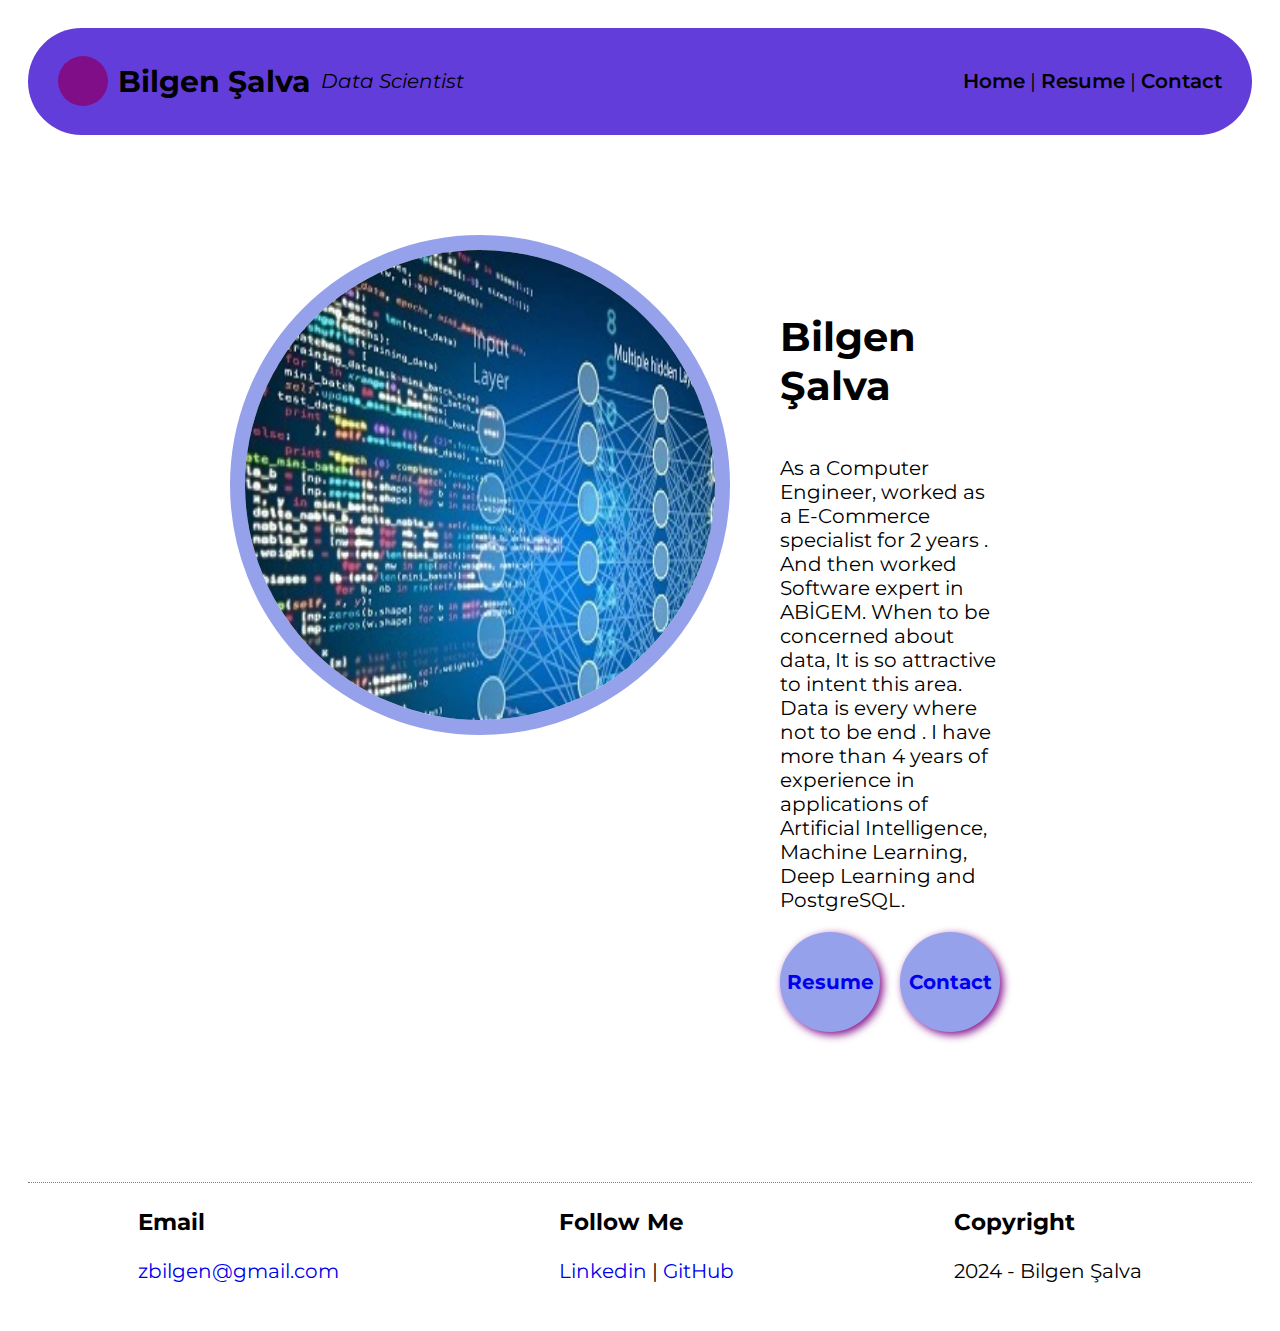
<file: index.html>
<!DOCTYPE html>
<html lang="en">
  <head>
    <meta charset="UTF-8" />
    <meta http-equiv="X-UA-Compatible" content="IE=edge" />
    <meta name="viewport" content="width=device-width, initial-scale=1.0" />
    <title>Bilgen Şalva - Resume</title>
    <link rel="stylesheet" href="css/style.css" />
  </head>
  <body>

    <!-- PAGE HEADER -->
    <div class="header">
      <div class="title">
        <span></span>
        <h2>Bilgen Şalva</h2>
        <i>Data Scientist</i>
      </div>

      <div class="menu">
        <a href="index.html" title="Ana sayfayı aç">Home</a> |
        <a href="resume.html">Resume</a> |
        <a href="contact.html">Contact</a>
      </div>
    </div>
    <!-- PAGE HEADER -->




    <!-- PAGE CONTENT -->
    <div class="content">
      <div class="about">
        <div class="my-photo">
          <img
            src="bilgenDS.jpg"
            alt="Bilgen Şalva - Kişisel fotoğrafım"
          />
        </div>
        <div class="description">
          <h1>Bilgen Şalva</h1>
          <p>
            As a Computer Engineer, worked as a E-Commerce specialist for 2 years .
             And then worked Software expert in ABİGEM. When to be concerned about data, It is so attractive to intent this area.
              Data is every where not to be end . 
              I have more than 4 years of experience in applications of Artificial Intelligence, Machine Learning, Deep Learning and PostgreSQL.
          </p>
          <div class="toolbar">
            <a href="resume.html">Resume</a><a href="contact.html">Contact</a>
          </div>
        </div>
      </div>
    </div>
    <!-- PAGE CONTENT -->




    <!-- PAGE FOOTER -->
    <div class="footer">
    
      <div>
        <h3>Email</h3>
        <p><a href="mailto:zbilgen@gmail.com">zbilgen@gmail.com</a></p>
      </div>

      <div>
        <h3>Follow Me</h3>
        <p>
          <a href="http://linkedin.com/bilgensalva" target="_blank">Linkedin</a> |
          <a href="https://github.com/bilgensalva" target="_blank">GitHub</a>
        </p>
      </div>

      <div>
        <h3>Copyright</h3>
        <p>2024 - Bilgen Şalva</p>
      </div>
    </div>
    <!-- PAGE FOOTER -->

  </body>
</html>
</file>
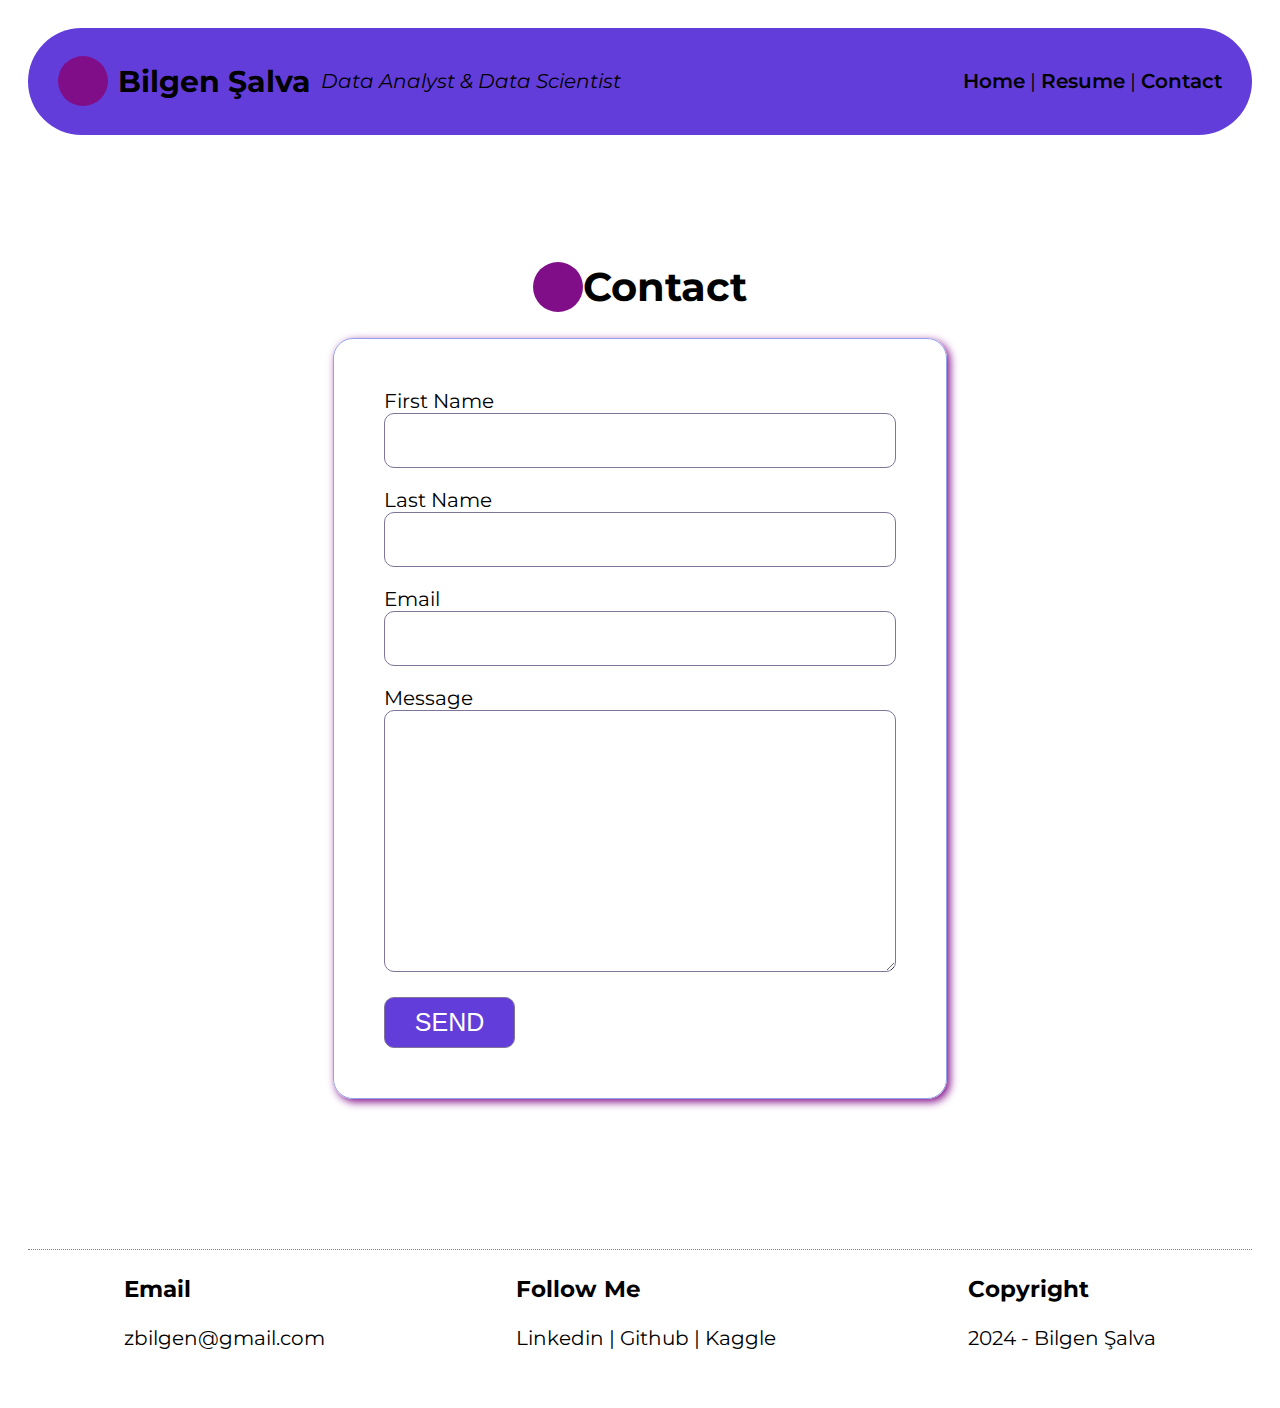
<file: contact.html>
<!DOCTYPE html>
<html lang="en">
  <head>
    <meta charset="UTF-8" />
    <meta http-equiv="X-UA-Compatible" content="IE=edge" />
    <meta name="viewport" content="width=device-width, initial-scale=1.0" />
    <title> Bilgen Şalva | Data Scientist</title>
    <link rel="stylesheet" href="css/style.css">

  </head>
  <body>
    <!-- PAGE HEADER -->
    <div class="header">
      <div class="title">
        <span></span>
        <h2>Bilgen Şalva</h2>
        <i>Data Analyst & Data Scientist</i>
      </div>

      <div class="menu">
        <a href="index.html">Home</a> | <a href="resume.html">Resume</a> |
        <a href="contact.html">Contact</a>
      </div>
    </div>
    <!-- PAGE HEADER -->



    <!-- PAGE CONTENT -->
    <div class="content">
      <h1><span></span> Contact</h1>

      <div class="section">
        <div class="card">
          <div class="left">
            <!-- !!!!!!!!!!!!!!!!!!!!!!!!!!!!!!!!!!!! ATTENTION !!!!!!!!!!!!!!!!!!!!!!!!!!!!!!!!!!!! -->
            <!-- if you want to receive the emails sended by the following form and includes visitor's information, please replace john@due.com email address with yours -->
            <!-- 👇👇👇👇👇👇👇👇👇👇👇👇👇👇👇👇👇👇👇👇👇👇👇👇👇👇👇👇👇👇👇👇👇👇👇👇👇👇 -->
            <form action="https://formsubmit.co/zbilgen@gmail.com" method="POST" target="_blank">
              <div class="form-row">
                <div>
                  <label for="firstName">First Name</label>
                </div>
                <input type="text" name="firstName" id="firstName" />
              </div>

              <div class="form-row">
                <div>
                  <label for="lastName">Last Name</label>
                </div>
                <input type="text" name="lastName" id="lastName" />
              </div>

              <div class="form-row">
                <div>
                  <label for="email">Email</label>
                </div>
                <input type="text" name="email" id="email" />
              </div>

    

              <div class="form-row">
                <div>
                  <label for="message">Message</label>
                </div>
                
                <textarea name="message" id="message" cols="30" rows="10"></textarea>

              </div>

              <button type="submit">SEND</button>




            </form>
          </div>
        </div>
      </div>
    </div>
    <!-- PAGE CONTENT -->



    <!-- PAGE FOOTER -->
    <div class="footer">
      

      <div>
        <h3>Email</h3>
        <p>zbilgen@gmail.com</p>
      </div>

      <div>
        <h3>Follow Me</h3>
        <p>Linkedin  | Github | Kaggle </p>
      </div>

      <div>
        <h3>Copyright</h3>
        <p>2024 - Bilgen Şalva</p>
      </div>
    </div>
    <!-- PAGE FOOTER -->
  </body>
</html>
</file>
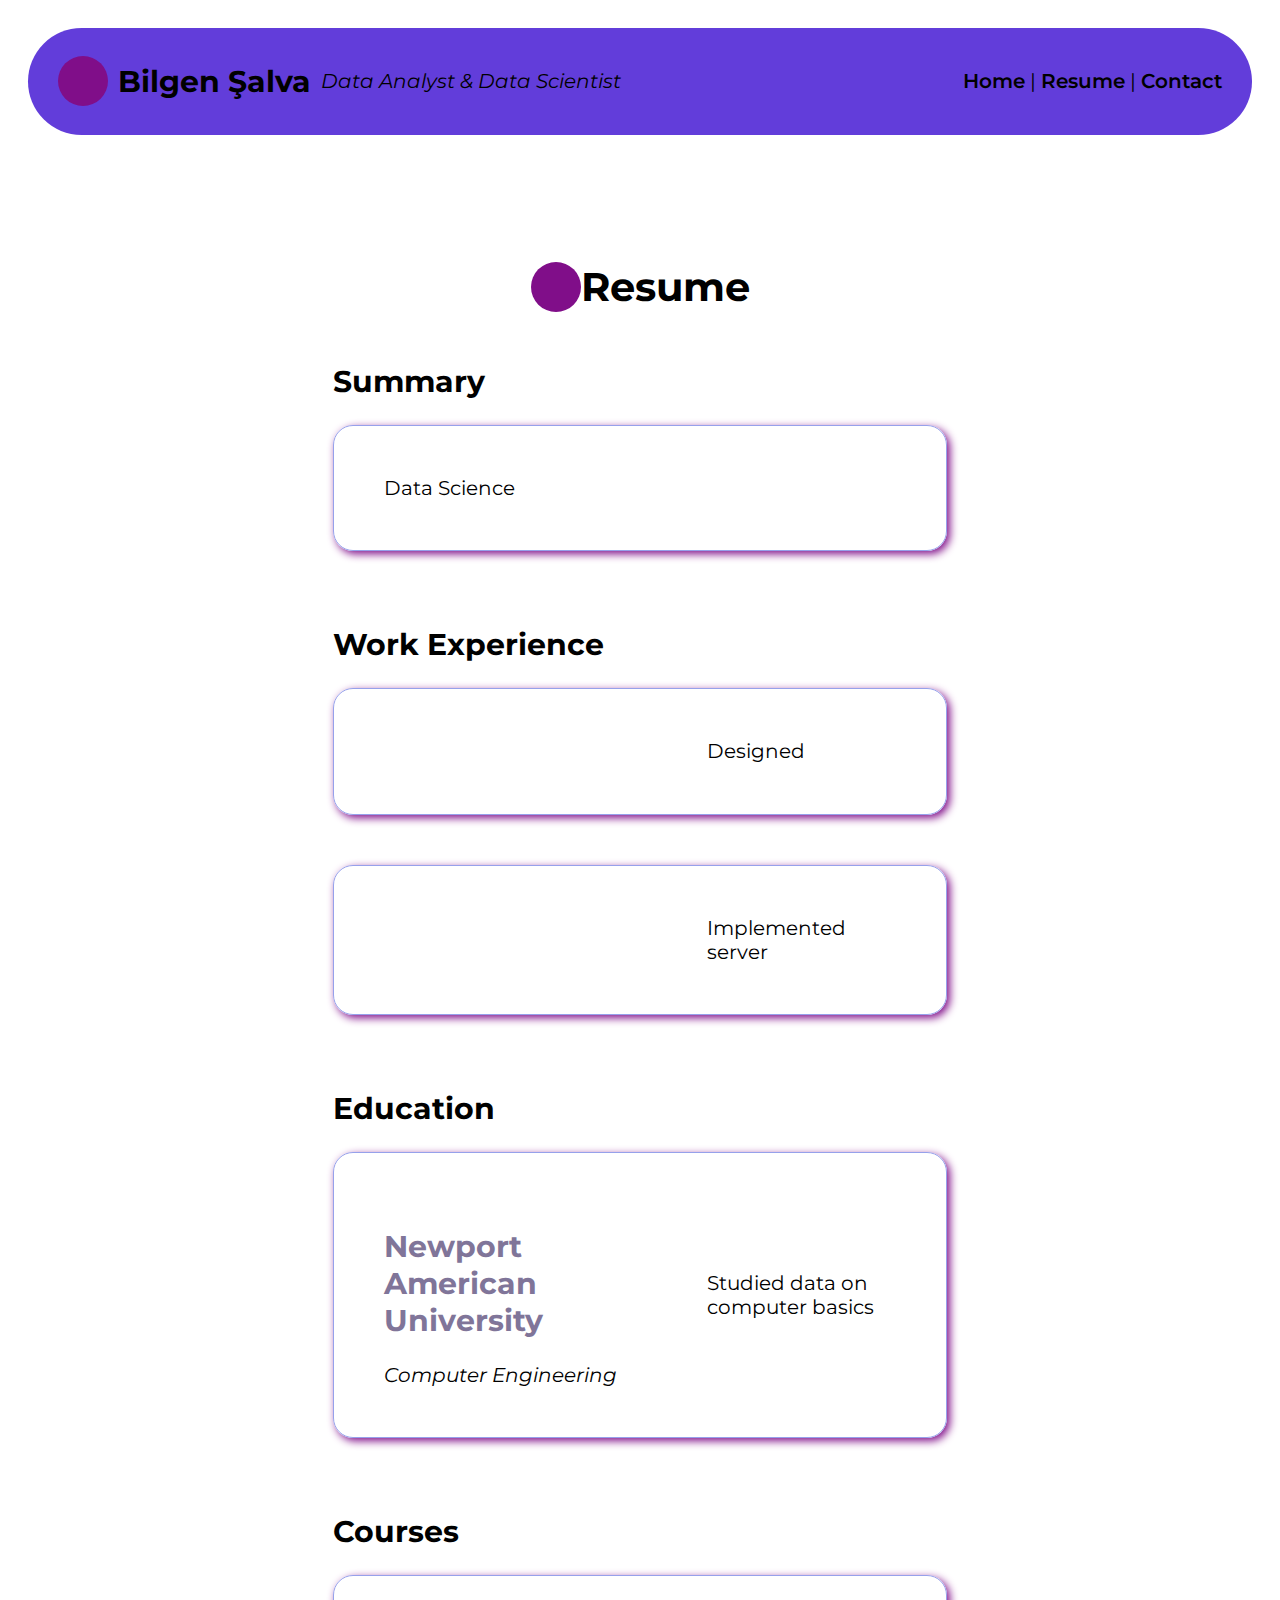
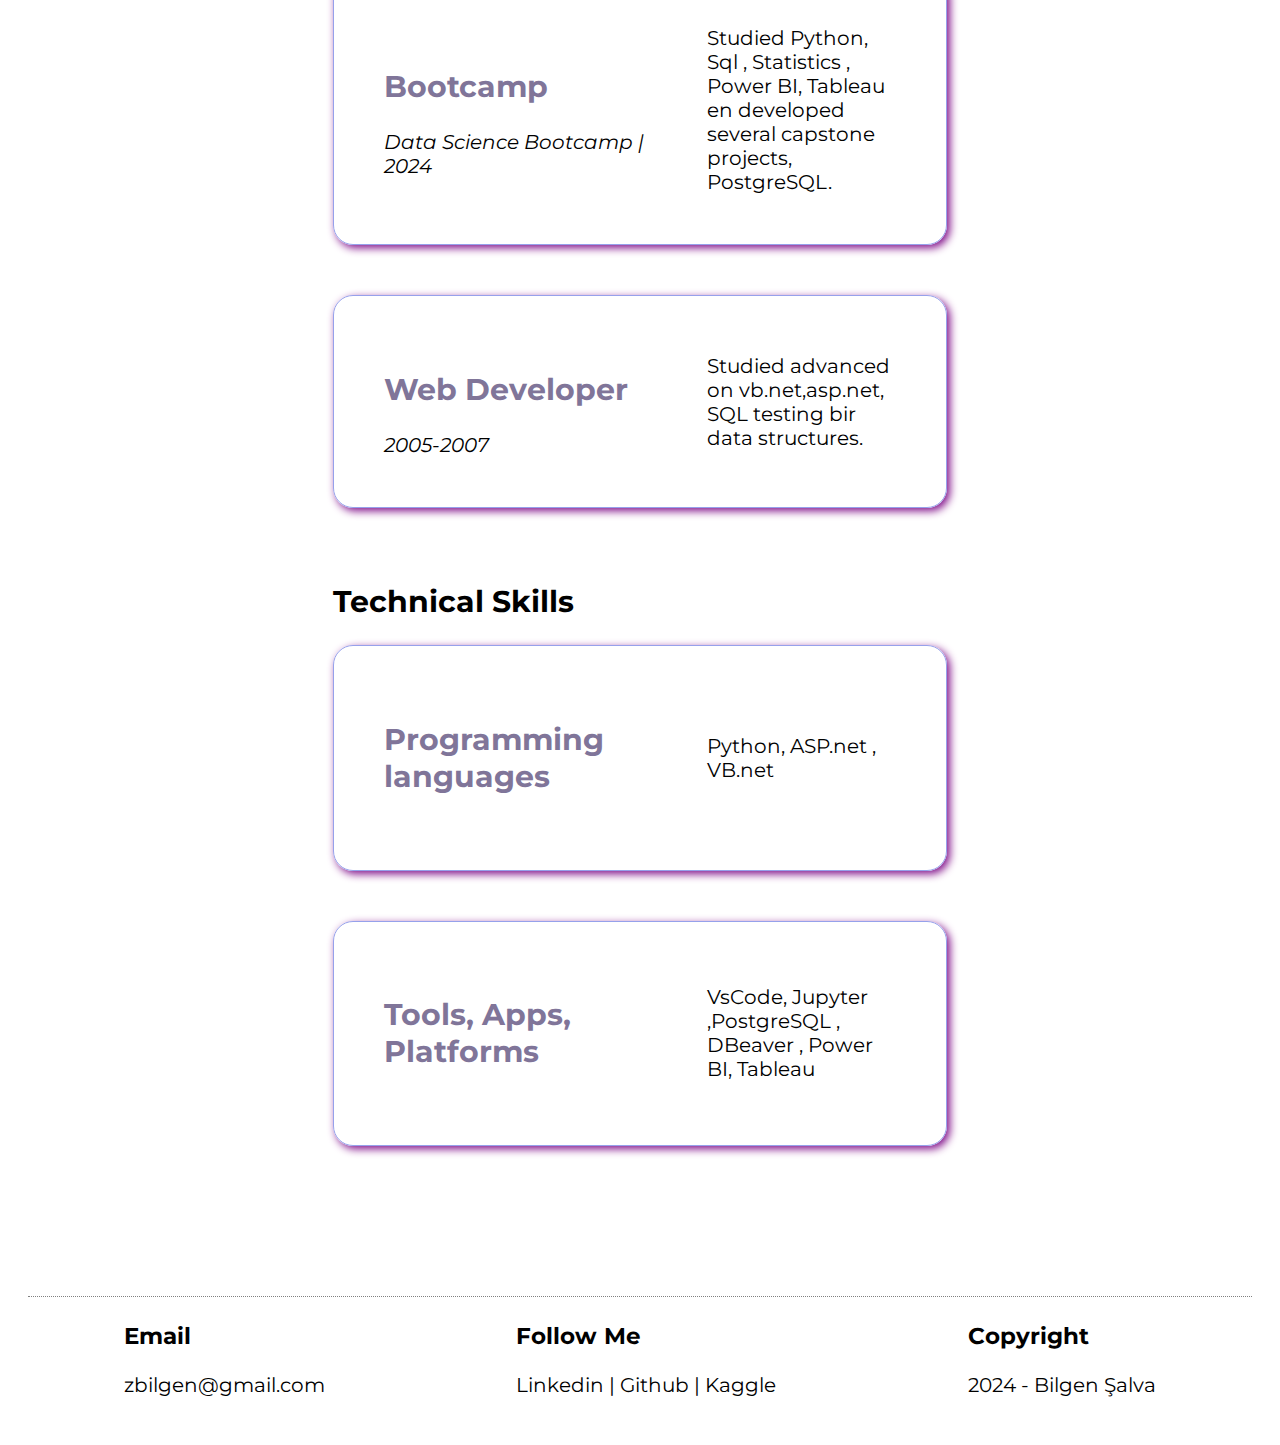
<file: resume.html>
<!DOCTYPE html>
<html lang="en">
  <head>
    <meta charset="UTF-8" />
    <meta http-equiv="X-UA-Compatible" content="IE=edge" />
    <meta name="viewport" content="width=device-width, initial-scale=1.0" />
    <title>Bilgen Şalva | Data Scientist</title>
    <link rel="stylesheet" href="css/style.css" />
  </head>
  <body>
    <!-- PAGE HEADER -->
    <div class="header">
      <div class="title">
        <span></span>
        <h2>Bilgen Şalva</h2>
        <i>Data Analyst & Data Scientist</i>
      </div>

      <div class="menu">
        <a href="index.html">Home</a> | <a href="resume.html">Resume</a> |
        <a href="contact.html">Contact</a>
      </div>
    </div>
    <!-- PAGE HEADER -->

    <!-- PAGE CONTENT -->
    <div class="content">
      <h1><span></span> Resume</h1>

      <!-- SUMMARY -->
      <div class="section">
        <h2>Summary</h2>
       
        <div class="card">
          <div class="left">Data Science</div>
        </div>
      </div>

      <!-- SUMMARY -->

      <!-- WORK EXPERIENCE -->
      <div class="section">
        <h2>Work Experience</h2>
        <div class="card">
          <div class="left">
            <h2></h2>
            <i>  </i>
          </div>
          <div class="right">Designed</div>
        </div>

        <div class="card">
          <div class="left">
            <h2></h2>
            <i>  </i>
          </div>
          <div class="right">Implemented server</div>
        </div>
      </div>
      <!-- WORK EXPERIENCE -->

      <!-- EDUCATION -->
      <div class="section">
        <h2>Education</h2>

        <div class="card">
          <div class="left">
            <h2>Newport American University</h2>
            <i>Computer Engineering</i>
          </div>
          <div class="right">Studied data on computer basics</div>
        </div>
      </div>
      <!-- EDUCATION -->

      <!-- COURSES -->
      <div class="section">
        <h2>Courses</h2>

        <div class="card">
          <div class="left">
            <h2>Bootcamp</h2>
            <i>Data Science Bootcamp | 2024</i>
      
          </div>
          <div class="right">
            Studied Python, Sql , Statistics , Power BI, Tableau en developed
            several capstone projects, PostgreSQL.
          </div>
        </div>

        <div class="card">
          <div class="left">
            <h2>Web Developer</h2>
            <i>2005-2007</i>
          </div>
          <div class="right">
            Studied advanced on vb.net,asp.net, SQL testing bir data structures.
          </div>
        </div>
      </div>

      <!-- COURSES -->

      <!-- TECHNICAL SKILLS -->
      <div class="section">
        <h2>Technical Skills</h2>

        <div class="card">
          <div class="left">
            <h2>Programming languages</h2>
          </div>
          <div class="right">Python, ASP.net , VB.net</div>
        </div>

        <div class="card">
          <div class="left">
            <h2>Tools, Apps, Platforms</h2>
          </div>
          <div class="right">
            VsCode, Jupyter ,PostgreSQL , DBeaver , Power BI, Tableau
          </div>
        </div>
      </div>
      <!-- TECHNICAL SKILLS -->
    </div>
    <!-- PAGE CONTENT -->

    <!-- PAGE FOOTER -->
    <div class="footer">
      <div>
        <h3>Email</h3>
        <p>zbilgen@gmail.com</p>
      </div>

      <div>
        <h3>Follow Me</h3>
        <p>Linkedin | Github | Kaggle </p>
      </div>

      <div>
        <h3>Copyright</h3>
        <p>2024 - Bilgen Şalva</p>
      </div>
    </div>
    <!-- PAGE FOOTER -->
  </body>
</html>
</file>
<file: css/style.css>
@import url("https://fonts.googleapis.com/css2?family=Montserrat:wght@100;200;300;400;500;600;700;800;900&display=swap");

:root {
  --color1: rgb(128, 117, 153);
  --color2: rgb(98, 61, 218);
  --color3: rgb(150, 161, 235);
  --color4: rgb(128, 14, 137);
}

* {
  box-sizing: border-box;
}

body {
  font-family: "Montserrat", sans-serif;
  padding: 20px;
  font-size: 20px;
}

a {
  text-decoration: none;
}

input,
textarea {
  border: 1px solid var(--color1);
  border-radius: 10px;
  padding: 15px;
  width: 100%;
  font-size: 20px;
}

button {
  border: 1px solid var(--color1);
  border-radius: 10px;
  padding: 10px 30px;
  background-color: var(--color2);
  color: white;
  font-size: 25px;
}

.header {
  display: flex;
  justify-content: space-between;
  align-items: center;
  background-color: var(--color2);
  padding: 10px 30px;
  border-radius: 60px;
}

.header .title {
  display: flex;
  align-items: center;
  gap: 10px;
}

.header .menu a {
  font-weight: 600;
  color: black;
}

.content h1 span,
.header span {
  width: 50px;
  height: 50px;
  border-radius: 25px;
  background-color: var(--color4);
}

.content h1 {
  display: flex;
}

.content {
  display: flex;
  flex-direction: column;
  align-items: center;
  padding: 100px;
}

.content .about {
  display: flex;
  justify-content: center;
  width: 70%;
}

.content .about img {
  width: 500px;
  height: 500px;
  border-radius: 250px;
  border: 15px solid var(--color3);
}

.content .description {
  display: flex;
  flex-direction: column;
  justify-content: center;
  padding: 50px;
}

.content .toolbar {
  display: flex;
  gap: 20px;
}

.content .toolbar a {
  background-color: var(--color3);
  width: 100px;
  height: 100px;
  border-radius: 50px;
  display: flex;
  justify-content: center;
  align-items: center;
  font-weight: 700;
  box-shadow: 3px 3px 8px var(--color4);
}

.section {
  width: 60%;
}

.section .card {
  display: flex;
  align-items: center;
  border: 1px solid var(--color3);
  border-radius: 20px;
  padding: 50px;
  margin-bottom: 50px;
  gap: 40px;
  box-shadow: 3px 3px 8px var(--color4);
}

.section .card h2 {
  color: var(--color1);
}

.section .card .left {
  flex: 3;
}

.section .card .right {
  flex: 2;
}

.section .form-row {
  margin-bottom: 20px;
}

.footer {
  display: flex;
  justify-content: space-around;
  border-top: 1px dotted gray;
}
</file>
